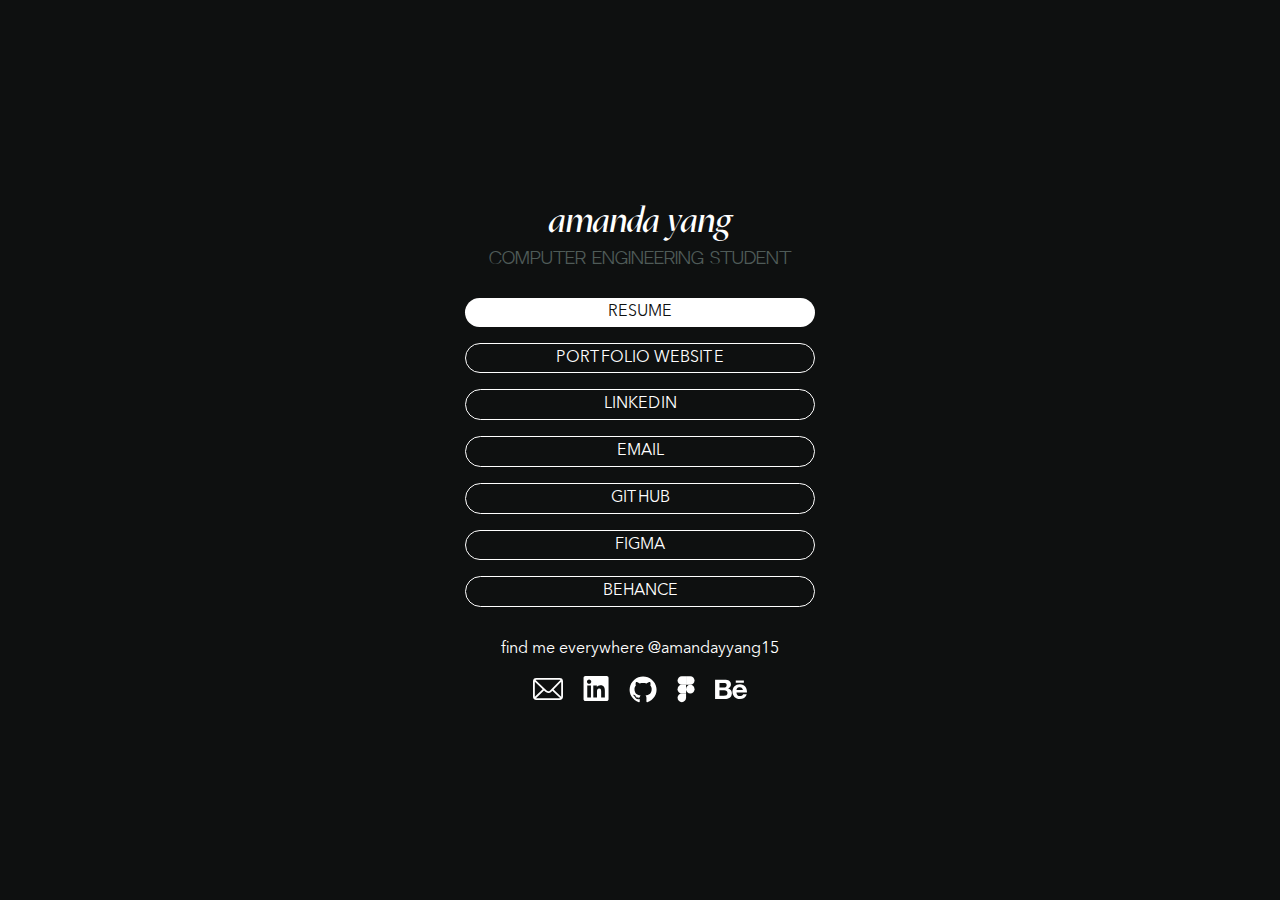
<file: links.html>
<!DOCTYPE html>
<html lang="en">

<head>
  <meta charset="UTF-8">
  <meta http-equiv="X-UA-Compatible" content="IE=edge">
  <meta name="viewport" content="width=device-width, initial-scale=1.0">
  <title>Amanda Yang</title>
  <link rel="stylesheet" href="style.css">
  <link rel="icon" type="image/png" href="assets/favicon.png">
</head>

<body>
  <div class="link-box">
    <h1>amanda yang</h1>
    <h3>COMPUTER ENGINEERING STUDENT</h3>
    <div class="links-box">
      <a class="colorw-s-button" target="_blank" href="assets/Amanda Yang 01-23-2023 Resume.pdf">RESUME</a>
      <a class="colorw-t-button" target="_blank" href="https://amandayyang15.github.io/">PORTFOLIO WEBSITE</a>
      <a class="colorw-t-button" target="_blank" href="https://www.linkedin.com/in/amandayyang15/">LINKEDIN</a>
      <a class="colorw-t-button" target="_blank" href="mailto:amandayyang15@gmail.com">EMAIL</a>
      <a class="colorw-t-button" target="_blank" href="https://github.com/amandayyang15">GITHUB</a>
      <a class="colorw-t-button" target="_blank" href="https://www.figma.com/@amandayyang15">FIGMA</a>
      <a class="colorw-t-button" target="_blank" href="https://www.behance.net/amandayyang15"">BEHANCE</a>
    </div>
    <p>find me everywhere @amandayyang15</p>
    <div class="link-box-contactIcons">
        <a class="contactIcon" target="_blank" href="mailto:amandayyang15@gmail.com"><img src="assets/mail.svg" width: 100%></a>
        <a class="contactIcon" target="_blank" href="https://www.linkedin.com/in/amandayyang15/"><img style="fill: white" src="assets/inlinked.svg"></a>
        <a class="contactIcon" target="_blank" href="https://github.com/amandayyang15"><img src="assets/github.svg"></a>
        <a class="contactIcon" target="_blank" href="https://www.figma.com/@amandayyang15"><img src="assets/figma.svg"></a>
        <a class="contactIcon" target="_blank" href="https://www.behance.net/amandayyang15"><img src="assets/behance.svg"></a>
      </div>
  </div>
</body>
</html>
</file>
<file: style.css>
/* FONTS */
@font-face {
    font-family: 'neutralface-bold';
    src: url('fonts/neutralface-bold-webfont.woff2') format('woff2');
}

@font-face {
    font-family: 'neutralface';
    src: url('fonts/neutralface-webfont.woff2') format('woff2');
}

@font-face {
    font-family: 'mazius';
    src: url('fonts/MAZIUSREVIEW20.09-Regular.woff2') format('woff2');
}

@font-face {
    font-family: 'mazius-italic';
    src: url('fonts/MAZIUSREVIEW20.09-Italic.woff2') format('woff2');
}

@font-face {
    font-family: 'mazius-extraitalic';
    src: url('fonts/MAZIUSREVIEW20.09-Extraitalic.woff2') format('woff2');
}

@font-face {
    font-family: 'avenir';
    src: url('fonts/Avenir Next LT Pro Regular.woff2') format('woff2');
}

:root {
    --color1: #0E1010;
    --color2: #272D2B;
    --color3: #2F3634;
    --color4: #4F5B58;
    --color5: #859591;
    /* might need to adjust */
    --fz-xxs: 12px;
    --fz-xs: 14px;
    --fz-sm: 16px;
    --fz-md: 20px;
    --fz-lg: 18px;
    --fz-xl: 20px;
    --fz-xxl: 32px;
    --fz-heading: 36px;
    --line-height: 1.5em;
    --button-padding: 4px 25px;
    --border-radius: 45px;
    --border: 1px solid;
    --nav-height: 90px;
    --nav-scroll-height: 70px;
    --tab-height: 42px;
    --tab-width: 120px;
    --easing: cubic-bezier(0.645,0.045,0.355,1);
    --transition: all 0.25s cubic-bezier(0.645,0.045,0.355,1);
    --hamburger-width: 30px;
    --ham-before: top 0.1s ease-in 0.25s,opacity 0.1s ease-in;
    --ham-before-active: top 0.1s ease-out,opacity 0.1s ease-out 0.12s;
    --ham-after: bottom 0.1s ease-in 0.25s,transform 0.22s cubic-bezier(0.55,0.055,0.675,0.19);
    --ham-after-active: bottom 0.1s ease-out,transform 0.22s cubic-bezier(0.215,0.61,0.355,1) 0.12s;
}

::selection {
    background: var(--color5);
}

::-moz-selection {
    background: var(--color5);
}

#anchor {
    scroll-margin-top: 100px;
  }

h1 {
    font-family: 'mazius-italic';
    font-size: var(--fz-heading);
    font-weight: normal;
    margin: 0;
    line-height: var(--line-height);
}

h2 {
    font-family: 'mazius';
    font-size: var(--fz-xxl);
    font-weight: normal;
    margin: 0;
    line-height: var(--line-height);
}

h3 {
    font-family: 'neutralface';
    font-size: var(--fz-sm);
    font-weight: normal;
    margin: 0;
    line-height: .8em;
    color: var(--color4);
}

p {
    font-size: var(--fz-md);
    margin: 0;
    line-height: var(--line-height);
}

html {
    height: 100%;
    scroll-behavior: smooth;
    scrollbar-color: var(--color5) var(--color1);
}

* {
    box-sizing: border-box;
    /* min-height: 0;
    min-width: 0; */
}

body {
    background-color: var(--color1);
    color: white;
    margin: 0;
    width: 100%;
    height: 100%;
    overflow-x: hidden;
    font-family: 'avenir', sans-serif;
    line-height: 1.3;
}

a {
    text-decoration: none !important;
    color: white;
}

a:hover {
    color: var(--color5);
    scale: 102%;
    transition: var(--transition);
    /* fixed padding */
}

.color3-s-button {
    background-color: var(--color3);
    padding: var(--button-padding);
    color: white;
    border-radius: var(--border-radius);
    align-self: center;
    text-align: center;
    text-transform: uppercase;
}

.color3-s-button:hover{
    background-color: var(--color4);
    color: white;
    transition: var(--transition);
}

.color3-t-button {
    background-color: white;
    padding: var(--button-padding);
    color: var(--color3);
    border: var(--border) var(--color3);
    border-radius: var(--border-radius);
    align-self: center;
    text-align: center;
    text-transform: uppercase;
}

.color3-t-button:hover{
    background-color: var(--color5);
    color: var(--color3);
    transition: var(--transition);
}

/* NAVIATION BAR */
header {
    display: flex;
    justify-content: center;
    height: var(--nav-height);
    width: 100%;
    padding: 0 40px;
    border-bottom: var(--border) var(--color4);
}

nav{
    display: flex;
    width: 100%;
    justify-content: space-between;
    align-self: center;
}

.nav-logo {
    display: flex;
    align-self: center;

	animation-name: navb-bar-fadein-transdown;
	animation-iteration-count: 1;
	animation-timing-function: var(--easing);
	animation-duration: 1s;
}

.nav-bar {
    font-family: 'neutralface', sans-serif;
    text-transform: uppercase;
    text-decoration: none;
}

.nav-bar ol {
    display: flex;
    justify-content: space-between;
    list-style: none;
    padding: 0;
}

.nav-bar ol li {
    display: flex;
    align-self: center;
    flex-direction: row;
    margin: 0 0 0 60px;
    color: white;
    font-size: var(--fz-l);

	animation-name: navb-bar-fadein-transdown;
	animation-iteration-count: 1;
	animation-timing-function: var(--easing);
	animation-duration: 1s;
}

@keyframes navb-bar-fadein-transdown {
	0% {
		opacity: 0;
        transform: translateY(-20vh);
	}

    25% {
		opacity: 0.1;
	}

	100% {
		opacity: 1;
        transform: translateY(0vh);
	}
}

.nav-bar ol li:nth-child(2){
    animation-delay: .1s
}

.nav-bar ol li:nth-child(3){
    animation-delay: .2s
}




/* MAIN */
main {
    margin: 0px auto;
    width: 100%;
    max-width: 1200px;
    padding: 0 45px;
}

/* INTRO SECTION */
.introBox {
    padding: 70px;
    margin: calc(100vh/4.5) 0 0 0;
    width:100%;
    background: white;
    color: var(--color3) ;
    border-radius: 41px;
    display: grid;
    grid-template-columns: 30% 1fr;
    gap: 2em;
    transition: var(--transition);

	animation-name: introBox-fadein-transup;
	animation-iteration-count: 1;
	animation-timing-function: var(--easing);
	animation-duration: 1s;
    animation-delay: .2s;

}

@keyframes introBox-fadein-transup {
	0% {
		opacity: 0;
        transform: translateY(20vh);
	}

    25% {
		opacity: 0.1;
	}

	100% {
		opacity: 1;
        transform: translateY(0vh);
	}
}

.introBox-text{
    grid-column-end: span 2;
    display: flex;
    flex-direction: column;
    margin: 0;
    padding: 0;
}

.introbox-contactIcons {
    display: flex;
    flex-wrap: wrap;
    gap: 20px;
    align-self: center;
}

.contactIcon {
    display: flex;
    align-items: center;
    height: 36px;
    fill: var(--color3);
}

.contactIcon:hover{
    transform: translateY(-1px);
    fill: var(--color5);
}

.introbox-CTA {
    display: flex;
    justify-content: right;
    align-content: center;
    gap: 20px;
    flex-flow: row;
    font-family: 'neutralface-bold', sans-serif;
    font-size: 0.9rem;
}

/* ABOUT ME */
.aboutMe {
    display: flex;
    width: 70%;
    justify-items: center;
    justify-content: center;
    gap: 25px;
    padding: calc(100vh/3) 0 0 0;
    margin : auto;
}

.aboutMe h1 {
    display: flex;
    white-space: nowrap;
    line-height: 0.8em;
}

/* INTERESTS GRID */
.interests {
    margin: calc(100vh/3) 0 0 0;
    width:100%;
    text-align: center;
}

.interestsGrid {
    margin: 2em 0 0 0;
    display: grid;
    grid-template-columns: repeat(3, minmax(0, 1fr));
    grid-template-rows: repeat(2, minmax(0, 1fr));
    gap: 15px;
}

.interestsGrid-card {
    display: flex;
    justify-content: center;
    align-items: center;
    text-align: center;
    /* padding: 4em 0.5em; */
    background-color: var(--color2);
    font-family: 'neutralface-bold', sans-serif;

}

.interestsGrid-card img {
    padding: none;
    object-fit: cover;
    height: 100%;
    width: 100%;
    z-index: 1;
    opacity: 0;
}

.interestsGrid-card img:hover {
    opacity: 1;
    animation-name: interestGrid-fadein;
    animation-iteration-count: 1;
    animation-timing-function: var(--easing);
    animation-duration: .15s;
}

@keyframes interestGrid-fadein {
0% {
    opacity: 0;
}

25% {
    opacity: 0.1;
}

100% {
    opacity: 1;

}
}

.interestsGrid-card .interestsGrid-overlay{
    position: absolute;
    z-index: 0;
}

/* PROJECTS */
.projects {
    margin: calc(100vh/3) 0 0 0;
    width:100%;
    text-align: center;
}

.projects-list {
    display: flex;
    flex-direction: column;
    margin: 2em 0 0 0;
    gap: 4em;
}

.project-picL-card {
    display: flex;
    flex-flow: row;
    gap: 25px;
    text-align: left;
}

.project-picR-card {
    display: flex;
    flex-flow: row-reverse;
    gap: 25px;
    text-align: left;
}

.project-pic {
    object-fit: cover;
    max-height: 333px;
    aspect-ratio: 1.53;
}

@-moz-document url-prefix() {
    .project-pic{
        max-height: 509px;
    }
}

.project-contents {
    display: flex;
    flex-direction: column;
    justify-content: space-between;
}

.project-buttons {
    display: flex;
    flex-direction: row;
    justify-content: space-between;
}

.project-list-text {
    font-family: 'avenir';
    font-size: var(--fz-xs);
    font-weight: normal;
    margin: 0;
    line-height: .8em;
    color: white;
    background-color: var(--color2);
    padding: 9px 10px;
    border-radius: var(--border-radius);
    align-self: center;
    text-align: center;
    text-transform: uppercase;
}

.project-CTA {
    font-family: 'neutralface-bold', sans-serif;
    font-size: 0.9rem;
}

.project-skills {
    display: flex;
    flex-direction: row;
    gap: 0.8em;
}

.project-skills .contactIcon img{
    filter: brightness(100);
}

.project-CTA-group {
    display: flex;
    flex-direction: row;
    gap: 0.8em;
}

/* took this tooltip section form w3schools.com :p */
.tooltip {
    position: relative;
    display: inline-block;

}

.tooltip .tooltiptext {
    visibility: hidden;
    width: 160px;
    background-color: #272D2BCC;
    backdrop-filter: blur(2px);
    color: white;
    text-align: center;
    padding: var(--button-padding);
    /* border-radius: var(--border-radius); */
    bottom: 100%;
    left: 50%;
    margin-left: -80px; /* half of the width to center the tooltip */
    margin-bottom: 5px;
}

.tooltip:hover .tooltiptext {
  visibility: visible;
}

/* GET IN TOUCH */
.getInTouch {
    display: flex;
    flex-direction: column;
    margin: calc(100vh/3) 0 0 0;
    width:100%;
    text-align: center;
}

.getInTouch-contactIcons {
    display: flex;
    margin: 1.3em 0 0 0;
    justify-content: center;
    flex-direction: row;
    gap: 2em;
}

.getInTouch-contactIcons img {
    filter: brightness(100);
    width: 100%;
    scale: 120%;

}

.getInTouch-contactIcons img:hover {
    fill: var(--color5);
}


span {
    text-align: center;
    margin: auto;
    color: white;
    opacity: 1;
    position: absolute;

}

span:hover {
    opacity: 1;
}


/*FOOTER*/
footer {
    margin: calc(100vh/4) 0 0 0;
    display: flex;
    flex-direction: column;
    height: var(--nav-height);
    width: 100%;
    padding: 1em 40px;
    border-top: var(--border) var(--color4);
  }

.foot {
    display: flex;
    flex-direction: row;
    justify-content: center;
    gap: 3em;
}

.copyright {
    margin: 1em 0 0 0;
    display: flex;
    flex-flow: column;
    align-items: center;
    color: var(--color5);
}

.copyright p {
    font-size: var(--fz-sm);
}

.skillIcon {
    display: flex;
    align-items: center;
    height: 27px;
}

.link-box {
    max-width: 425px;
    display: flex;
    flex-flow: column;
    justify-content: center;
}

/*LINKS PAGE*/
.link-box {
    height: 100%;
    margin: 0 auto;
    max-width: 350px;
    display: flex;
    flex-flow: column;
    justify-content: center;
    justify-items: center;
}

.links-box {
    padding-top: 30px;
    width: 100%;
    display: flex;
    flex-flow: column;
    justify-content: center;
    justify-items: center;
    gap: 1em;
}

.link-box h1 {
    text-align: center;
    font-size: var(--fz-heading);
}
.link-box h3 {
    text-align: center;
    line-height: normal;
}

.link-box p {
    padding-top: 30px;
    text-align: center;
    font-size: var(--fz-sm);
}

.colorw-s-button {
    width: 100%;
    background-color: white;
    padding-top: 4px;
    padding-bottom: 4px;
    color: var(--color1);
    border-radius: var(--border-radius);
    align-self: center;
    text-align: center;
    text-transform: uppercase;
}

.colorw-s-button:hover{
    background-color: var(--color4);
    color: white;
    transition: var(--transition);
}

.colorw-t-button {
    width: 100%;
    background-color: none;
    padding-top: 4px;
    padding-bottom: 4px;
    color: white;
    border: var(--border) white;
    border-radius: var(--border-radius);
    align-self: center;
    text-align: center;
    text-transform: uppercase;
}

.colorw-t-button:hover{
    background-color: var(--color5);
    color: white;
    transition: var(--transition);
}

.link-box-contactIcons {
    margin: 0 auto;
    filter: brightness(100);
    display: flex;
    flex-flow: row;
    gap: 20px;
    padding-top: 10px;
}

/* MEDIA QUERRIES ⚠️🚨this section is very janky (especially for phone sized windows)...but I will clean it up once I learn JS and figure out nav toggles :)🚨⚠️*/
@media (max-width: 1105px) {
    /* NAVIATION BAR */
    /* INTRO SECTION */
    /* ABOUT ME */
    .aboutMe {
        flex-direction: column;
        width: 70%;
        text-align: center;
    }
    .aboutMe h1 {
        display: flex;
        justify-content: center;
    }
    /* INTERESTS GRID */
    /* PROJECTS */
    .project-pic {
        height: 100%;
        object-fit: cover;
        aspect-ratio: 1.3;
    }

    @-moz-document url-prefix() {
        .project-pic{
            aspect-ratio: 1.3;
        }
    }
    /* GET IN TOUCH */
    /*FOOTER*/

  }

  @media (max-width: 1000px) {
    /* NAVIATION BAR */
    /* INTRO SECTION */
    /* ABOUT ME */
    /* INTERESTS GRID */
    /* PROJECTS */
    .project-pic {
        height: 100%;
        object-fit: cover;
        aspect-ratio: 1;
    }
    /* GET IN TOUCH */
    /*FOOTER*/

  }

  @media (max-width: 900px) {
    /* NAVIATION BAR */
    /* INTRO SECTION */
    /* ABOUT ME */

    /* INTERESTS GRID */
    /* PROJECTS */
    .project-pic {
        height: 100%;
        object-fit: cover;
        aspect-ratio: 2.4;
    }

    @-moz-document url-prefix() {
        .project-pic{
            aspect-ratio: 2.4;
        }
    }

    .project-picL-card, .project-picR-card {
        flex-flow: column;
    }

    .project-buttons {
        margin: 1em 0 0 0;
        display: flex;
        flex-direction: row;
        justify-content: space-between;
    }
    /* GET IN TOUCH */
    /*FOOTER*/

  }

  @media  (max-width: 875px) {
    /* NAVIATION BAR */
    header {
        display: flex;
        flex-direction: column;
        justify-content: center;
        height: auto;
        width: 100%;
        padding: 10px 10px 25px 10px;
        border-bottom: var(--border) var(--color4);
    }

    nav{
        display: flex;
        flex-direction: column;
        width: 100%;
        justify-content: center;;
    }

    .nav-logo {
        scale: 80%;
        margin: 0;
    }

    .nav-bar ol {
        display: flex;
        flex-direction: column;
        justify-content: center;
        align-content: flex-start;
        margin: 0;
    }

    .nav-bar{
        display: flex;
        flex-direction: column;
        justify-content: center;
        margin: 0;
    }

    .nav-bar ol li {
        margin: .7em 0 0 0;
    }
  }

  @media  (max-width: 800px) {
    :root     {
        --fz-xxs: 10px;
        --fz-xs: 12px;
        --fz-sm: 14px;
        --fz-md: 16px;
        --fz-lg: 18px;
        --fz-xl: 20px;
        --fz-xxl: 24px;
        --fz-heading: 28px;
        --line-height: 1.3em;

    }

    /* NAVIATION BAR */


    /* INTRO SECTION */
    .introBox {
        grid-template-columns: 1fr;
        gap: 1em;
        padding: 45px;
        margin: 45px 0 0 0;
    }
    .introBox-text{
        grid-column-end: span 1;
        display: flex;
        flex-direction: column;
    }

    .introbox-contactIcons {
        display: flex;
        flex-wrap: wrap;
        gap: 20px;
        align-self: center;
    }

    .contactIcon {
        display: flex;
        align-items: center;
        height: 36px;
        fill: var(--color3);
    }

    .contactIcon:hover{
        transform: translateY(-1px);
        fill: var(--color5);
    }

    .introbox-CTA {
        display: flex;
        align-content: center;
        flex-flow: wrap;
        gap: 20px;
        justify-content: start;
        font-family: 'neutralface-bold', sans-serif;
        font-size: 0.9rem;
    }

    /* ABOUT ME */
    .aboutMe {
        width: 100%;
    }

    /* INTERESTS GRID */
    .interestsGrid {
        margin: 2em 0 0 0;
        display: grid;
        grid-template-columns: repeat(2, minmax(0, 1fr));
        grid-template-rows: repeat(3, minmax(0, 1fr));
        gap: 8px;
    }

    .interestsGrid-card {
        font-size: var(--fz-xs);
    }
    /* PROJECTS */
    .project-pic {
        height: 100%;
        object-fit: cover;
        aspect-ratio: 2.4;
    }

    @-moz-document url-prefix() {
        .project-pic{
            aspect-ratio: 2.4;
        }
    }



    .project-picL-card, .project-picR-card {
        flex-flow: column;
    }
    .project-buttons {
        margin: 1em 0 0 0;
        display: flex;
        flex-direction: column;
        align-items: center;
        gap: .6em;
    }
    /* GET IN TOUCH */
    .getInTouch {
        margin: calc(100vh/4) 0 0 0;
    }
    /*FOOTER*/
    footer {
        margin: calc(100vh/4) 0 0 0;
        display: flex;
        flex-direction: column;
        height: auto;
        width: 100%;
        padding: 1em 40px;
        border-top: var(--border) var(--color4);
      }

    .foot {
        display: flex;
        flex-direction: column;
        justify-content: center;
        align-items: center;
        gap: 1em;
        font-size: var(--fz-sm);
    }
    .copyright {
        text-align: center;
    }
  }

  /*MOUSE HOVER SYTLING*/
  .mouse-cursor-gradient-tracking {
    position: relative;
    background: #7983ff;
    padding: 0.5rem 1rem;
    font-size: 1.2rem;
    border: none;
    color: white;
    cursor: pointer;
    outline: none;
    overflow: hidden;
  }

  .mouse-cursor-gradient-tracking span {
    position: relative;
  }

  .mouse-cursor-gradient-tracking::before {
    --size: 0;
    content: '';
    position: absolute;
    left: var(--x);
    top: var(--y);
    width: var(--size);
    height: var(--size);
    background: radial-gradient(circle closest-side, pink, transparent);
    transform: translate(-50%, -50%);
    transition: width 0.2s ease, height 0.2s ease;
  }

  .mouse-cursor-gradient-tracking:hover::before {
    --size: 200px;
  }
</file>
